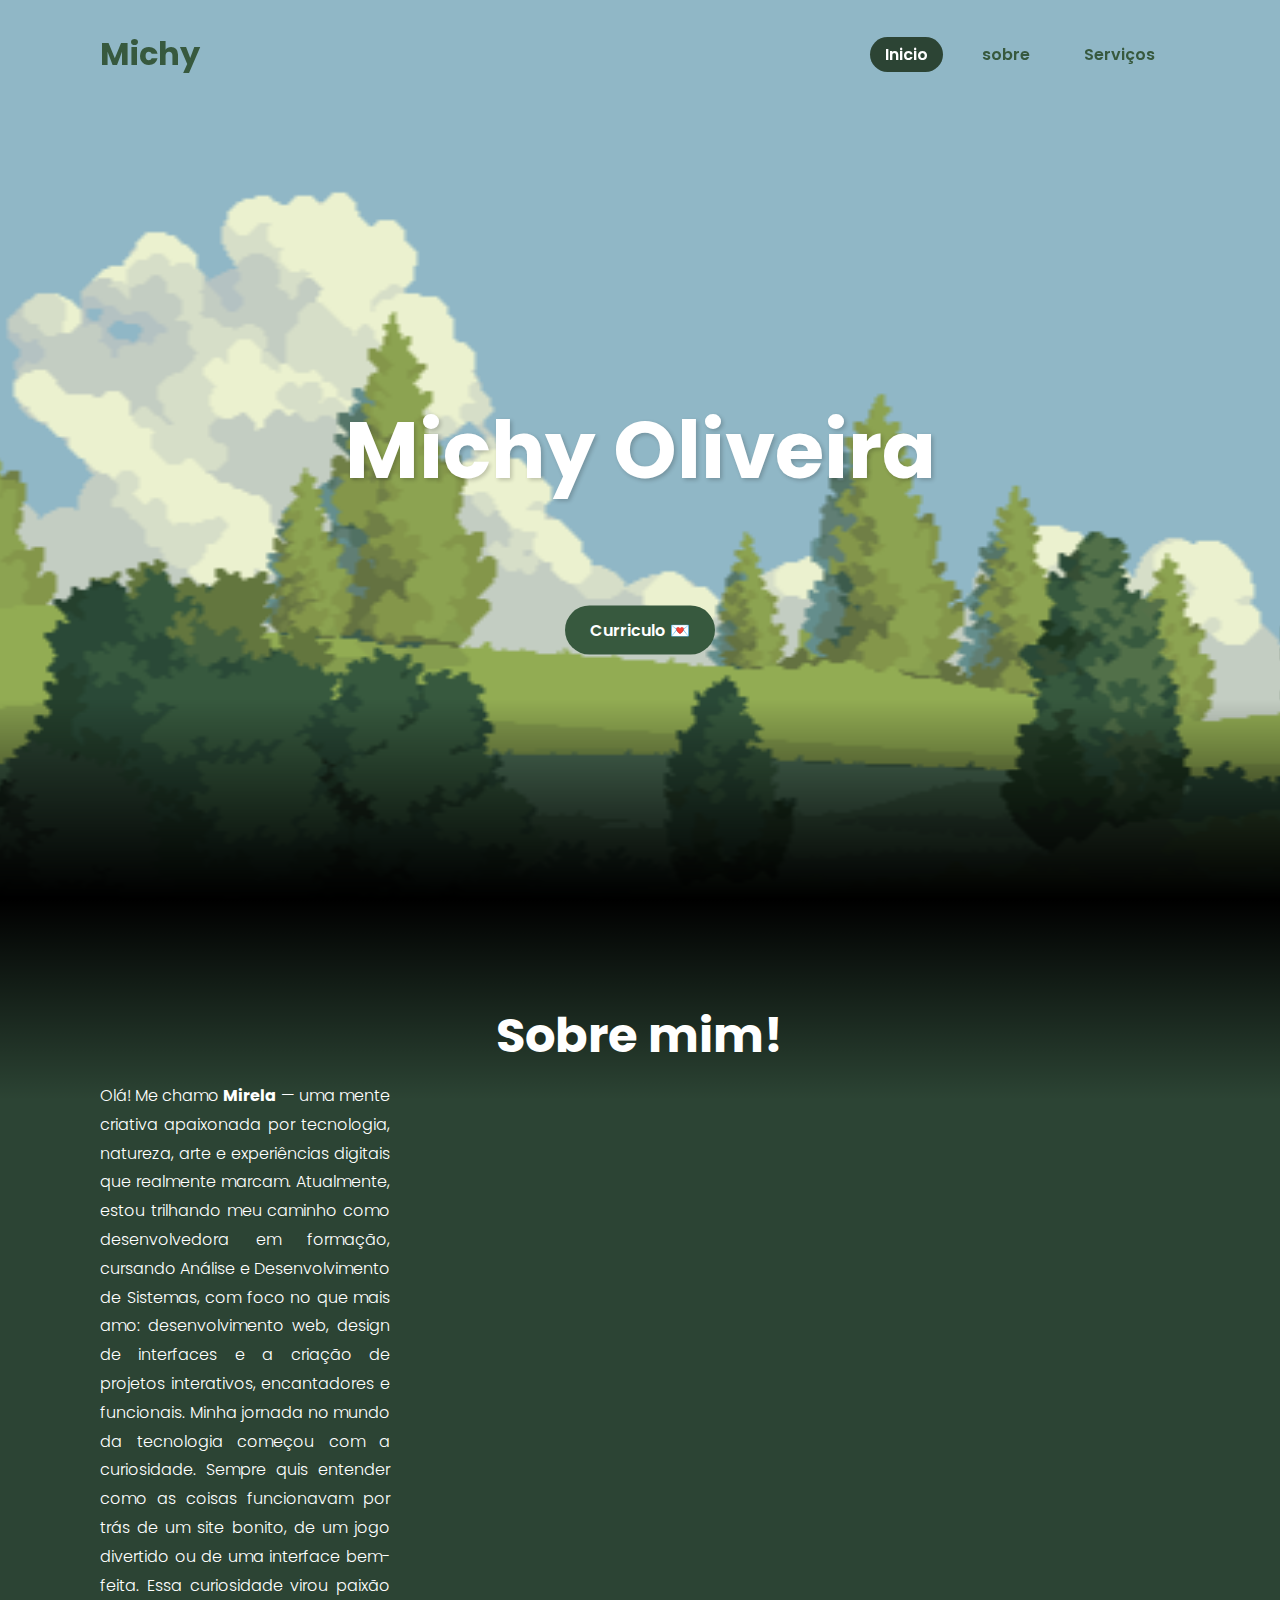
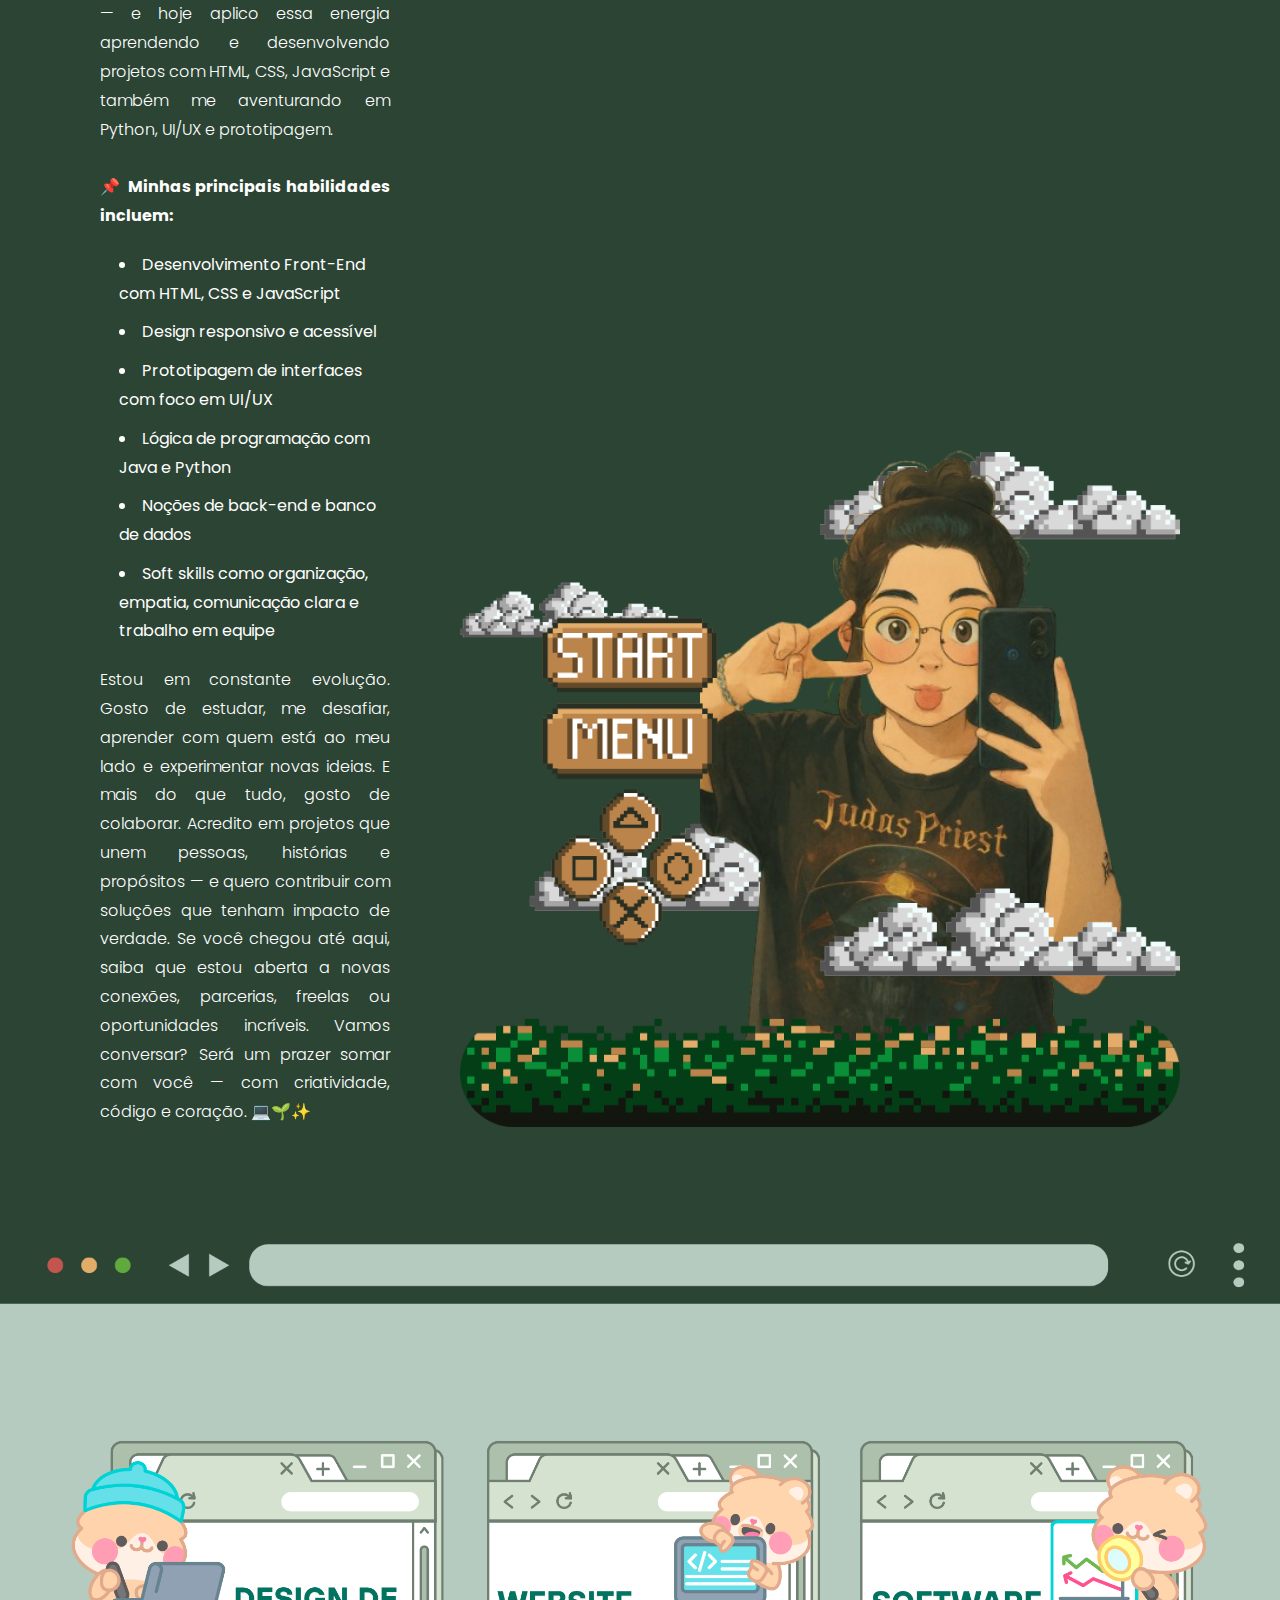
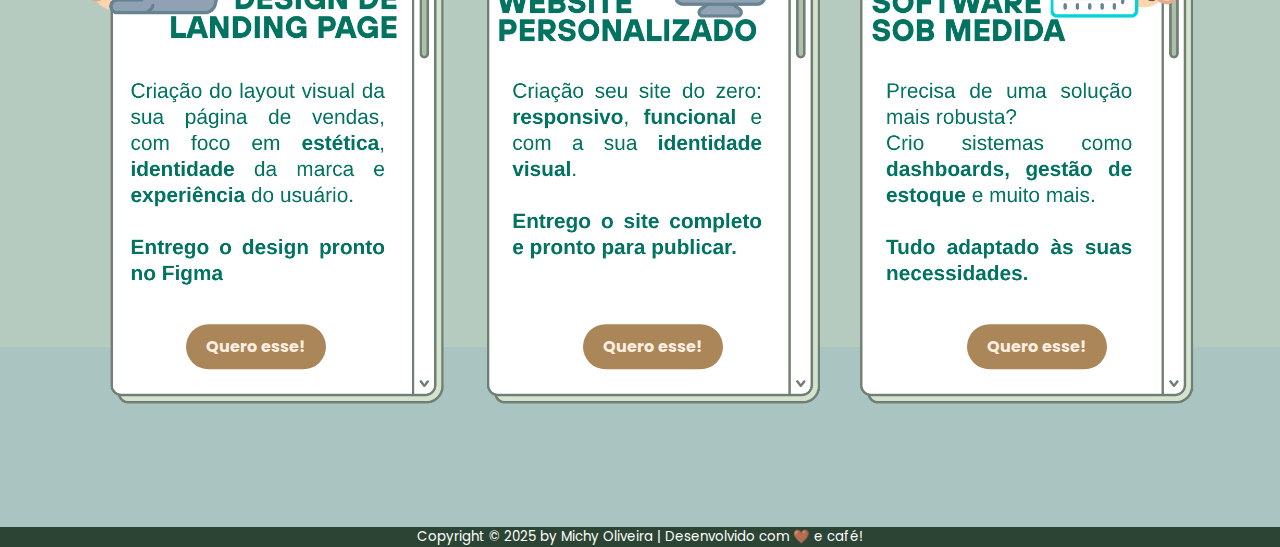
<file: Michy - Portfólio/index.html>
<!DOCTYPE html>
<html lang="pt-BR">
<head>
    <meta charset="UTF-8">
    <meta http-equiv="X-UA-Compatible" content="IE-edge">
    <meta name="viewport" content="width=device-width, initial-scale=1.0">
    <title>Michy - Portfólio</title>
    <link rel="stylesheet" href="style.css">
</head>

<body>
    <header>
        <h2 class="logo">Michy</h2>
        <nav class="navigation">
            <a href="#" class="active">Inicio</a>
            <a href="#section1">sobre</a>
            <a href="#serviços">Serviços</a>
        </nav>
    </header>

    <section class="parallax">
        <img src="./assets/img/img-1.png" id="plan1">
        <img src="./assets/img/img-2.png" id="plan2">
        <h2 id="text">Michy Oliveira</h2>
        <a href="Michy - Portfólio/assets/img/doc/Curriculo - mirela.pdf" download="Curriculo" class="btn-download">Curriculo 💌</a>
        <img src="./assets/img/img-3.png" id="plan3">
    </section>

    <section id="section1" class="sec">
        <h2>Sobre mim!</h2>
        <div class="conteudo">
            <div class="sobre-mim">
            <p>
                Olá! Me chamo <b><strong>Mirela</strong></b> — uma mente criativa apaixonada por tecnologia, natureza, arte e experiências digitais que realmente marcam. Atualmente, estou trilhando meu caminho como desenvolvedora em formação, cursando Análise e Desenvolvimento de Sistemas, com foco no que mais amo: desenvolvimento web, design de interfaces e a criação de projetos interativos, encantadores e funcionais.
                Minha jornada no mundo da tecnologia começou com a curiosidade. Sempre quis entender como as coisas funcionavam por trás de um site bonito, de um jogo divertido ou de uma interface bem-feita. Essa curiosidade virou paixão — e hoje aplico essa energia aprendendo e desenvolvendo projetos com HTML, CSS, JavaScript e também me aventurando em Python, UI/UX e prototipagem.<br><br>

                📌 <b><strong>Minhas principais habilidades incluem:<br></strong></b>
            </p>
    
                
            <ul>
                <li>Desenvolvimento Front-End com HTML, CSS e JavaScript</li>
                <li>Design responsivo e acessível</li>
                <li>Prototipagem de interfaces com foco em UI/UX</li>
                <li>Lógica de programação com Java e Python</li>
                <li>Noções de back-end e banco de dados</li>
                <li>Soft skills como organização, empatia, comunicação clara e trabalho em equipe</li>
              </ul>
            <p>
                Estou em constante evolução. Gosto de estudar, me desafiar, aprender com quem está ao meu lado e experimentar novas ideias. E mais do que tudo, gosto de colaborar. Acredito em projetos que unem pessoas, histórias e propósitos — e quero contribuir com soluções que tenham impacto de verdade.
    
                Se você chegou até aqui, saiba que estou aberta a novas conexões, parcerias, freelas ou oportunidades incríveis. Vamos conversar? Será um prazer somar com você — com criatividade, código e coração. 💻🌱✨
            </p>
            </div>
            <div class="parallax2">
                <img src="./assets/img/Sobre/1.png" id="plano1">
                <img src="./assets/img/Sobre/2.png" id="plano2">
                <img src="./assets/img/Sobre/3.png" id="plano3">
                <img src="./assets/img/Sobre/4.png" id="plano4">
                <img src="./assets/img/Sobre/5.png" id="plano5">
                <img src="./assets/img/Sobre/6.png" id="plano6">
            </div>
        </div>
    </section>

    <section id="serviços" class="serv">
        <img src="./assets/img/Serviços/background.png" id="fundo">
        
        <div class="card-container" id="card1">
            <img src="./assets/img/Serviços/1.png" class="card">
            <a href="https://wa.me/5511960537400" target="_blank" class="card-btn">Quero esse!</a>
        </div>

        <div class="card-container" id="card2">
            <img src="./assets/img/Serviços/2.png" class="card">
            <a href="https://wa.me/5511960537400" target="_blank" class="card-btn">Quero esse!</a>
        </div>

        <div class="card-container" id="card3">
            <img src="./assets/img/Serviços/3.png" class="card">
            <a href="https://wa.me/5511960537400" target="_blank" class="card-btn">Quero esse!</a>
        </div>
    </section>
    
    <section class="contato">

    </section>
    <footer class="footer">
        <p>Copyright © 2025 by Michy Oliveira | Desenvolvido com 🤎 e café!</p>
    </footer>
    <script src="script.js"></script>
</body>
</html>
</file>
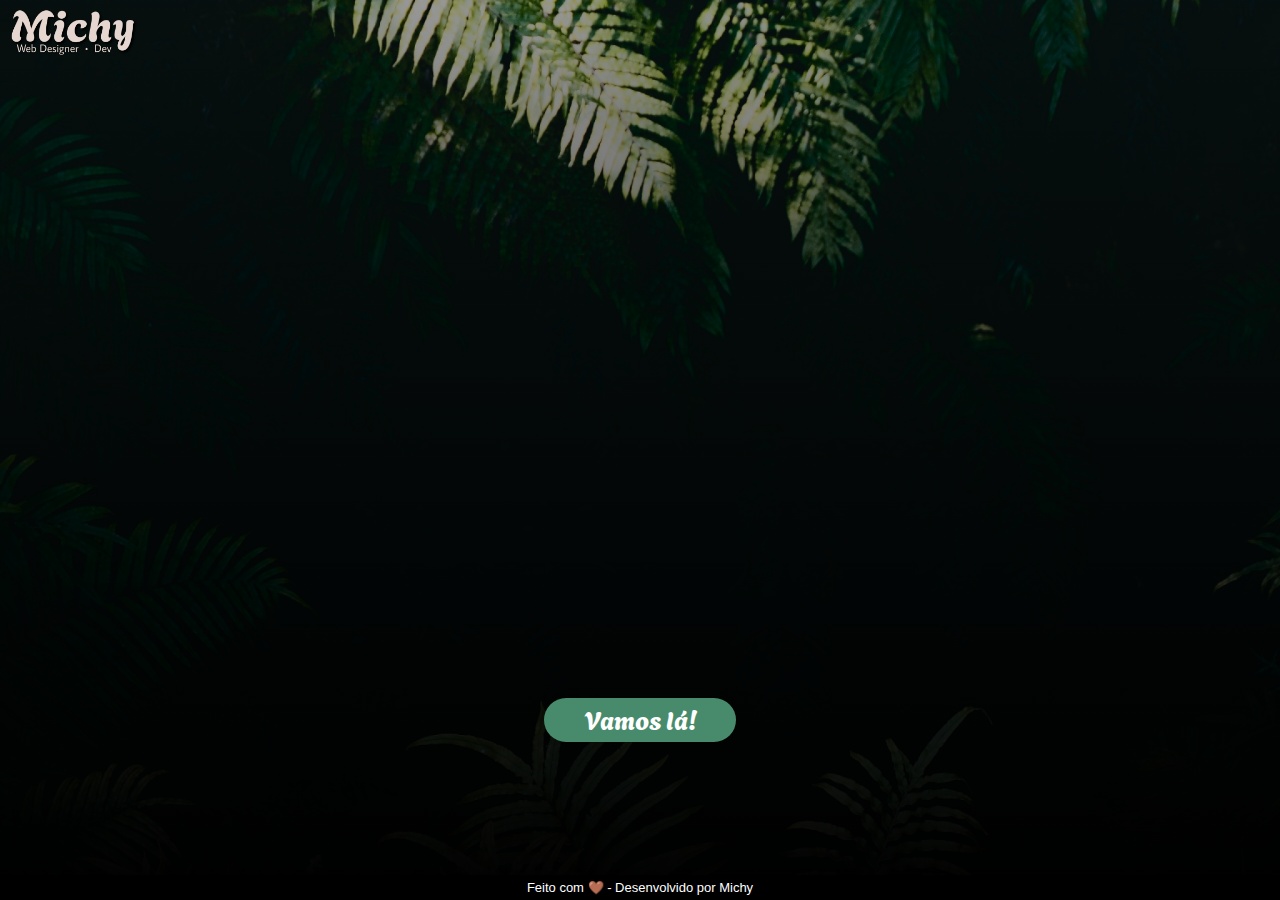
<file: Michy Portfolio/Michy Portfolio/index.html>
<!DOCTYPE html>
<html lang="pt-BR">

<head>
    <meta charset="UTF-8">
    <meta name="viewport" content="width=device-width, initial-scale=1.0">
    <title>Michy - Portfólio</title>
    <link rel="icon" type="image/png" sizes="32x32" href="./assets/img/4-foto.png">
    <link href="./assets/css/style.css" rel="stylesheet">

    <link rel="preconnect" href="https://fonts.googleapis.com">
    <link rel="preconnect" href="https://fonts.gstatic.com" crossorigin>
    <link
        href="https://fonts.googleapis.com/css2?family=Agbalumo&family=Figtree:ital,wght@0,300..900;1,300..900&display=swap"
        rel="stylesheet">
    <link>

    <link href="https://cdn.jsdelivr.net/npm/bootstrap@5.1.3/dist/css/bootstrap.min.css" rel="stylesheet" integrity="sha384-1BmE4kWBq78iYhFldvKuhfTAU6auU8tT94WrHftjDbrCEXSU1oBoqyl2QvZ6jIW3" crossorigin="anonymous">
</head>

<body>
    <main class="principal">

        <img class="fundo" src="./assets/img/1-fundo.png">
        <img class="logo-nome" src="./assets/img/3-logo-nome.png">
        <img class="logo fade-in" src="./assets/img/2-logo.png">

        <a href="./main.html" class="btn-main">Vamos lá!</a>
    </main>

    <footer>Feito com 🤎 - Desenvolvido por Michy</footer>
    <script src="https://cdn.jsdelivr.net/npm/bootstrap@5.1.3/dist/js/bootstrap.bundle.min.js" integrity="sha384-ka7Sk0Gln4gmtz2MlQnikT1wXgYsOg+OMhuP+IlRH9sENBO0LRn5q+8nbTov4+1p" crossorigin="anonymous"></script> 
    <script src="./assets/js/script.js"></script>
</body>

</html>
</file>
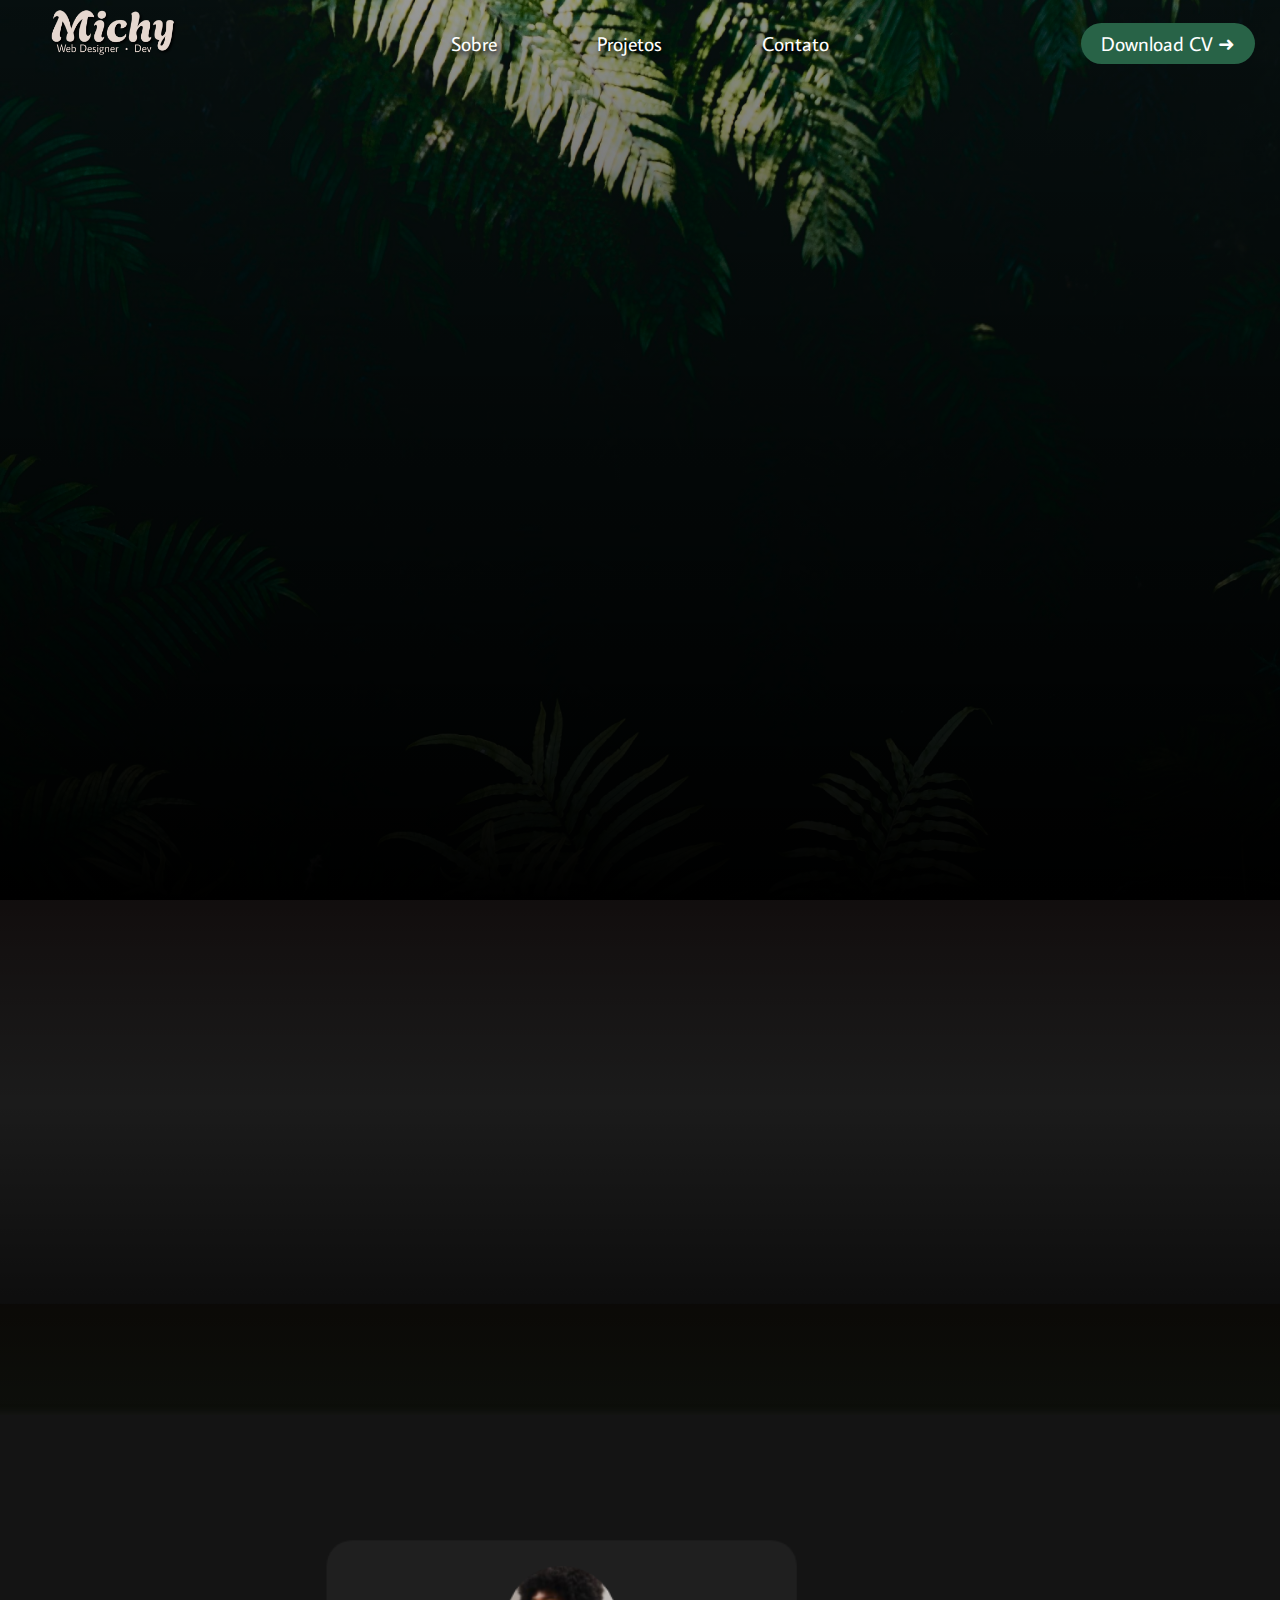
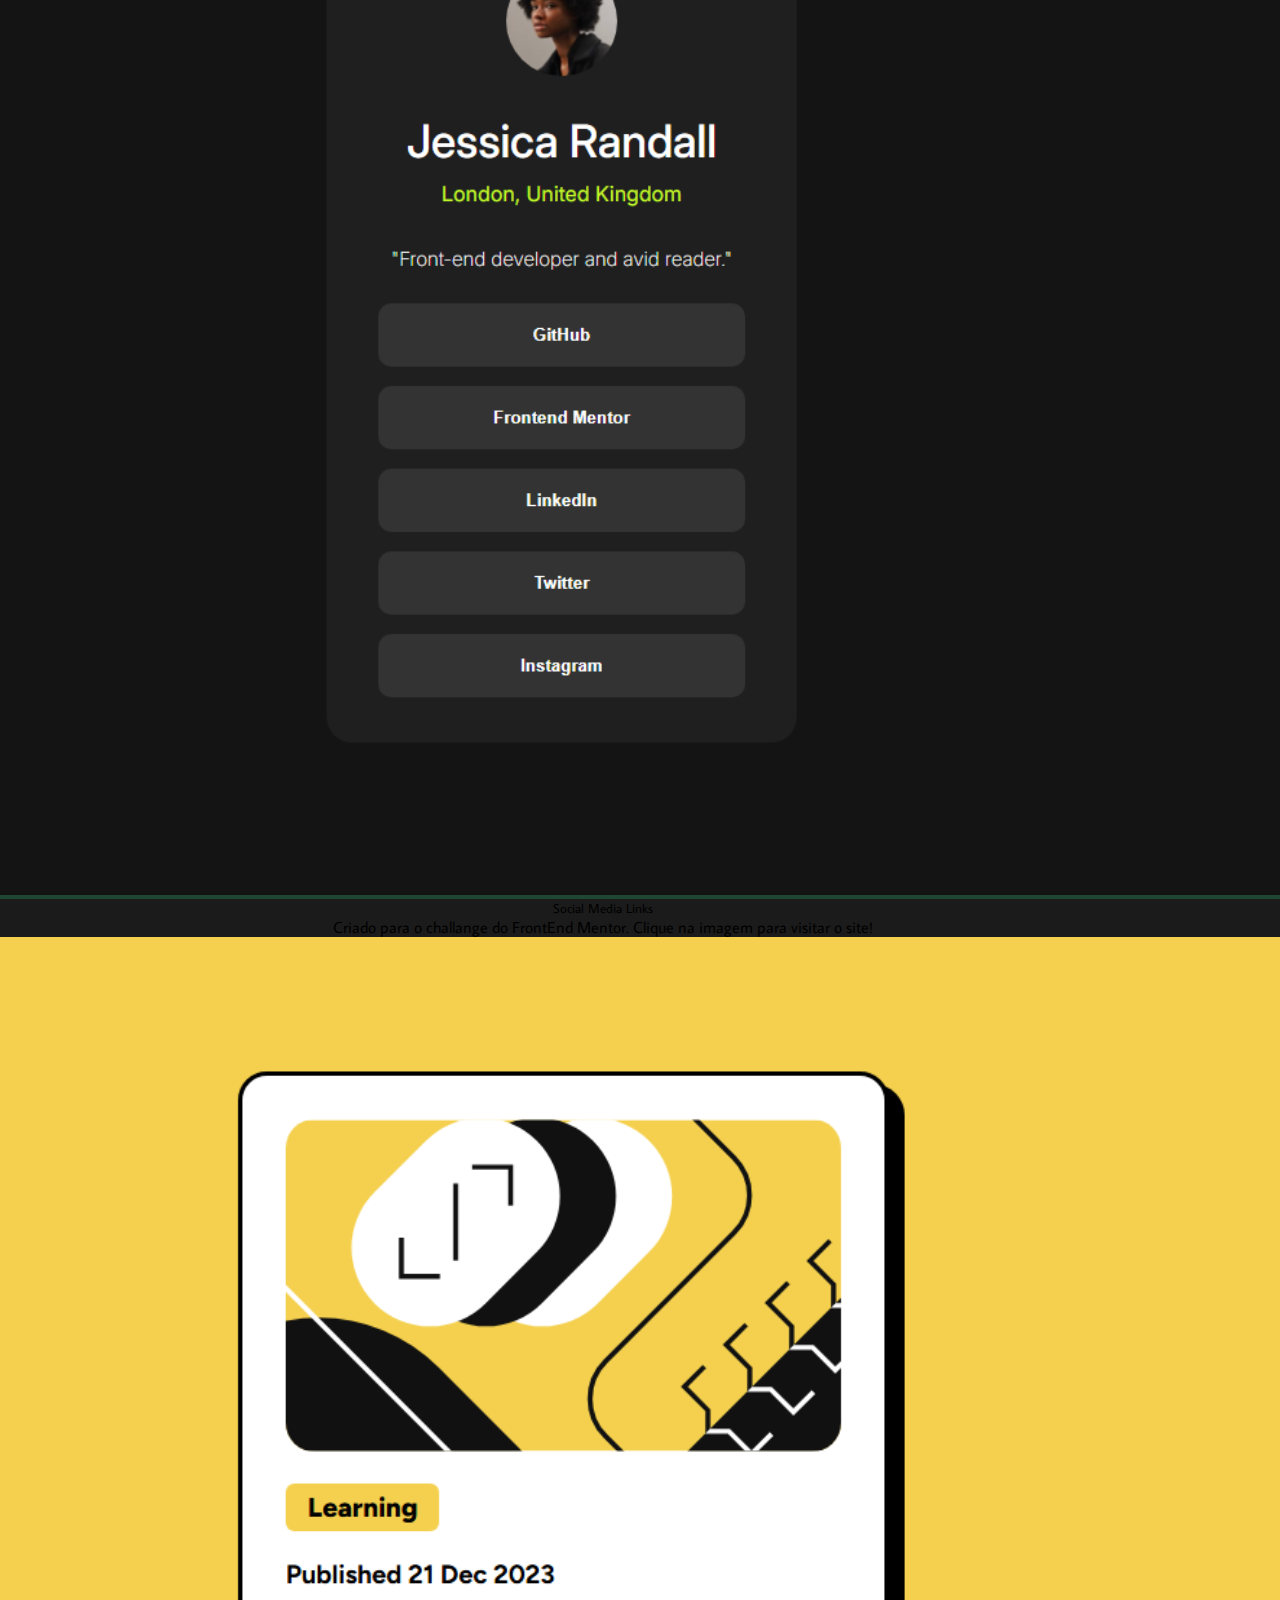
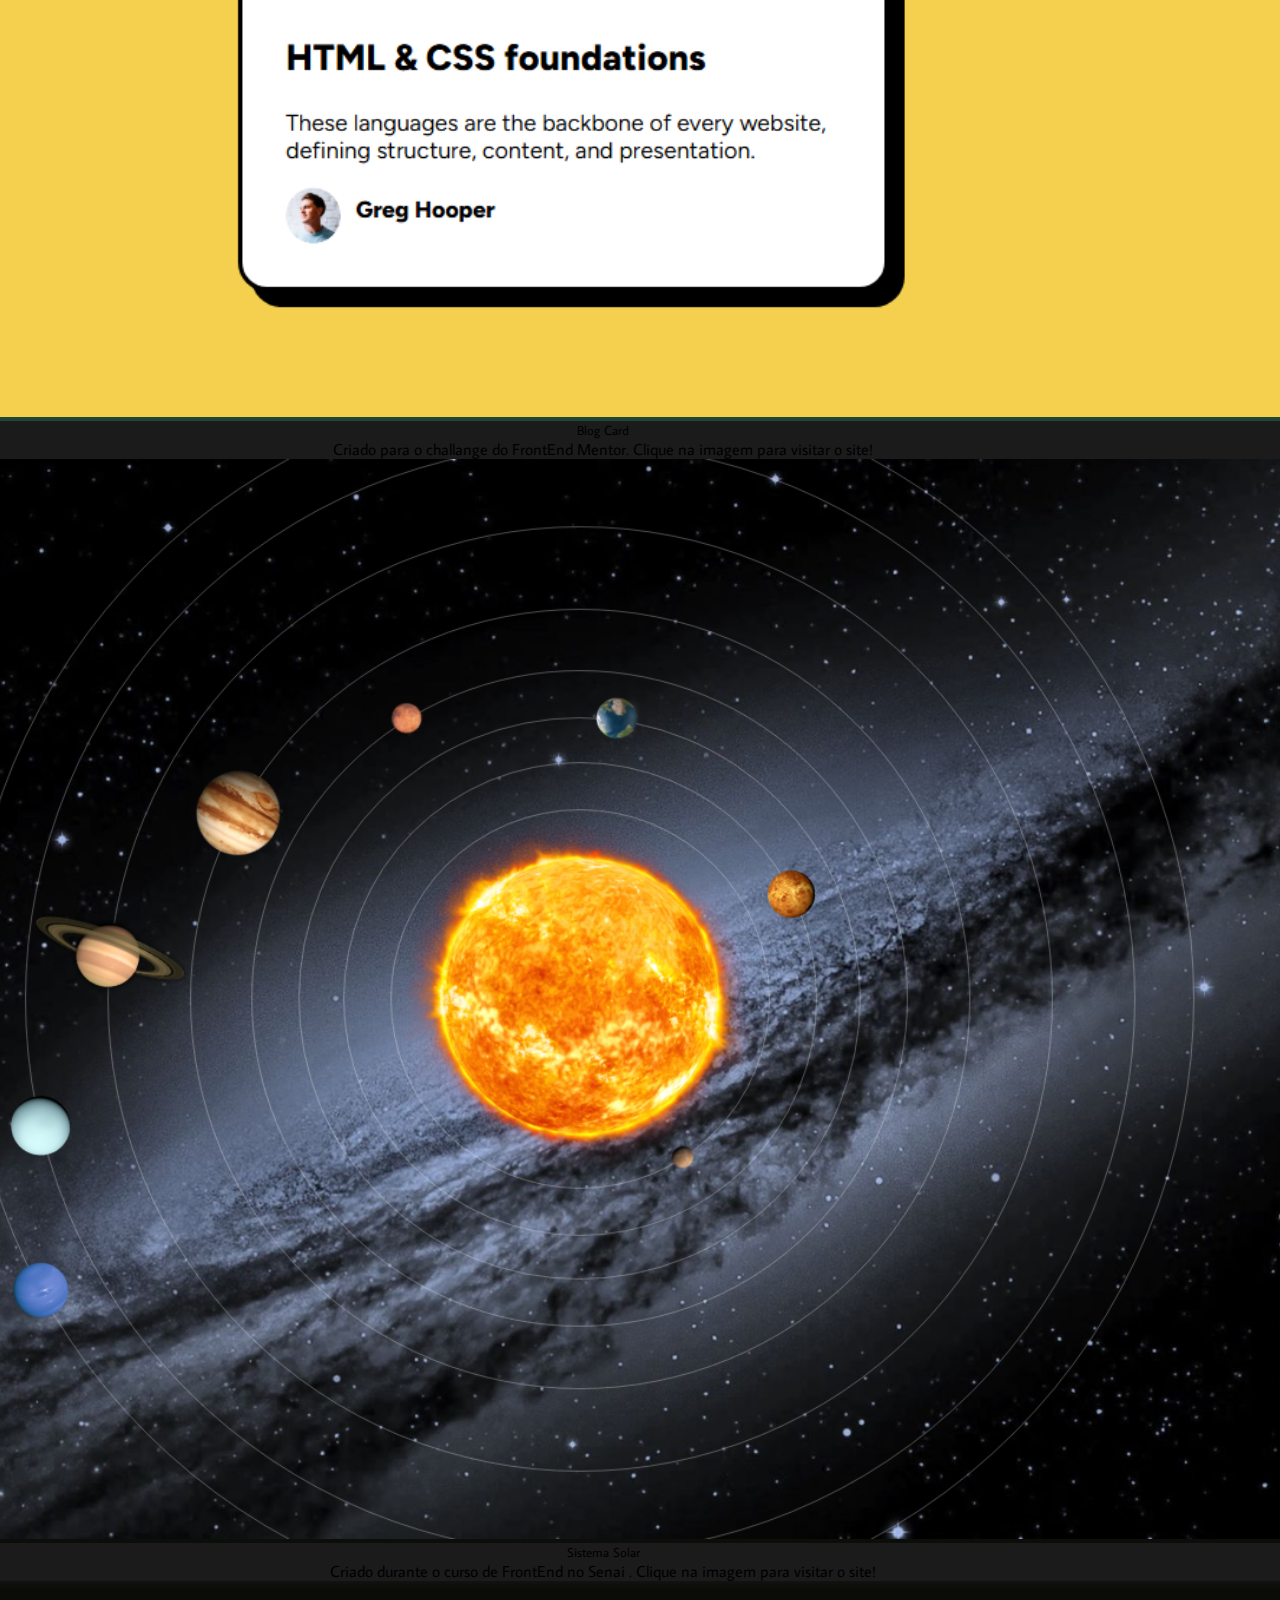
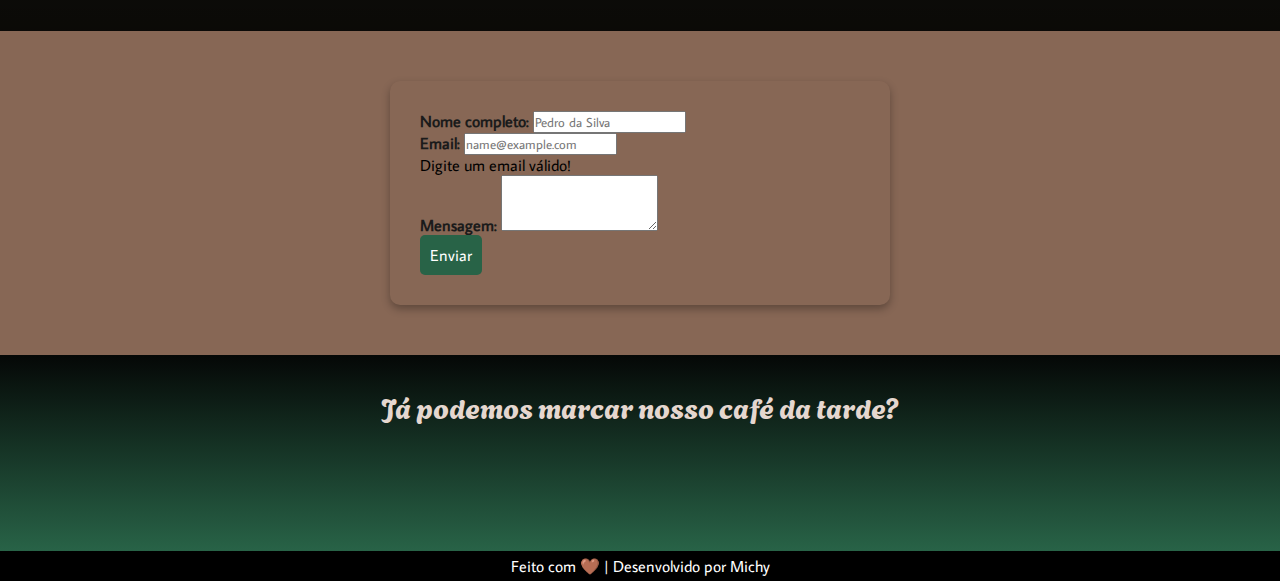
<file: Michy Portfolio/Michy Portfolio/main.html>
<!DOCTYPE html>
<html lang="en">

<head>
    <meta charset="UTF-8">
    <meta name="viewport" content="width=device-width, initial-scale=1.0">
    <title>Michy - Portfólio</title>
    <link rel="icon" type="image/png" sizes="32x32" href="./assets/img/4-foto.png">
    <link href="./assets/css/style2.css" rel="stylesheet">

    <link rel="preconnect" href="https://fonts.googleapis.com">
    <link rel="preconnect" href="https://fonts.gstatic.com" crossorigin>
    <link
        href="https://fonts.googleapis.com/css2?family=Agbalumo&family=Figtree:ital,wght@0,300..900;1,300..900&display=swap"
        rel="stylesheet">
    <link rel="preconnect" href="https://fonts.googleapis.com">
    <link rel="preconnect" href="https://fonts.gstatic.com" crossorigin>
    <link
        href="https://fonts.googleapis.com/css2?family=Agbalumo&family=Average+Sans&family=Figtree:ital,wght@0,300..900;1,300..900&display=swap"
        rel="stylesheet">

    <link href="https://cdn.jsdelivr.net/npm/bootstrap@5.1.3/dist/css/bootstrap.min.css" rel="stylesheet"
        integrity="sha384-1BmE4kWBq78iYhFldvKuhfTAU6auU8tT94WrHftjDbrCEXSU1oBoqyl2QvZ6jIW3" crossorigin="anonymous">
</head>

<body>
    <main>
       
        <section class="principal">
            <img class="fundo" src="./assets/img/1-fundo.png">
            <nav class="navbar">
                <a href="./index.html">
                    <img class="logo-nome" src="./assets/img/3-logo-nome.png" alt="Logo Nome">
                </a>
                <ul class="nav-links">
                    <li><a href="#section1">Sobre</a></li>
                    <li><a href="#projetos">Projetos</a></li>
                    <li><a href="#formulario">Contato</a></li>
                </ul>
                <a href="./assets/doc/Curriculo - mirela.pdf" download="Curriculo" class="btn-download">Download CV
                    ➜</a>
            </nav>

            <div class="conteudo">
                <h1 class="fade-in">Bem Vindo(a)</h1>
                <img class="foto fade-in" src="./assets/img/4-foto.png">
                <p class="fade-in">Puxe uma cadeira e sinta-se em casa!</p>
            </div>
        </section>

        <section id="section1" class="sobre">
            <div class="sombra">
                <h2 class="fade-in">Quem é Michy?</h2>
                <p class="fade-in">Prazer, meu nome é Mirela! Tenho 24 anos e sou de São Paulo.<br>
                    Desde pequena sou apaixonada por Games, mas só tive a oportunidade de entrar nesse mundo aos 17
                    anos.<br>
                    Sempre fui muito criativa e SIM eu escutava muito a frase: “Faz um desenho meu?”.<br>
                    Por ser dessa área a gente sempre fica confuso com o que fazer no futuro (são tantas opções), mas
                    finalmente aos 24<br>anos descobri o que eu quero estudar e seguir estudando.
                    <br>Atualmente me encontro na Programação e faço Desenvolvimento de Paginas web!
                </p>
            </div>
        </section>

        <section id="projetos" class="projetos">
            <div class="sombra2">
                <h1 class="fade-in">Projetos</h1>

                <div id="carouselExampleCaptions" class="carousel slide" data-bs-ride="carousel">
                    <div class="carousel-indicators">
                        <button type="button" data-bs-target="#carouselExampleCaptions" data-bs-slide-to="0"
                            class="active" aria-current="true" aria-label="Slide 1"></button>
                        <button type="button" data-bs-target="#carouselExampleCaptions" data-bs-slide-to="1"
                            aria-label="Slide 2"></button>
                        <button type="button" data-bs-target="#carouselExampleCaptions" data-bs-slide-to="2"
                            aria-label="Slide 3"></button>
                    </div>
                    <div class="carousel-inner">
                        <div class="carousel-item active">
                            <a href="https://sociallinksmichy.netlify.app/" target="_blank"><img src="./assets/img/captura 1.png" class="d-block w-100" alt="..."></a>
                            <div class="carousel-caption d-none d-md-block" style="background-color: #1B1B1B; border-radius: 20px;">
                                <h5 >Social Media Links</h5>
                                <p>Criado para o challange do FrontEnd Mentor. Clique na imagem para visitar o site!</p>
                            </div>
                        </div>
                        <div class="carousel-item">
                            <a href="https://blogcardmichy.netlify.app/" target="_blank"><img src="./assets/img/captura 2.png" class="d-block w-100" alt="..."></a>
                            <div class="carousel-caption d-none d-md-block" style="background-color: #1B1B1B; border-radius: 20px;">
                                <h5>Blog Card</h5>
                                <p>Criado para o challange do FrontEnd Mentor. Clique na imagem para visitar o site!</p>
                            </div>
                        </div>
                        <div class="carousel-item">
                            <a href="https://sistemasolarmichy.netlify.app/" target="_blank"><img src="./assets/img/captura 3.png" class="d-block w-100" alt="..."></a>
                            <div class="carousel-caption d-none d-md-block" style="background-color: #1B1B1B; border-radius: 20px;">
                                <h5>Sistema Solar</h5>
                                <p>Criado durante o curso de FrontEnd no Senai    . Clique na imagem para visitar o site!</p>
                            </div>
                        </div>
                    </div>
                    <button class="carousel-control-prev" type="button" data-bs-target="#carouselExampleCaptions"
                        data-bs-slide="prev">
                        <span class="carousel-control-prev-icon" aria-hidden="true"></span>
                        <span class="visually-hidden">Previous</span>
                    </button>
                    <button class="carousel-control-next" type="button" data-bs-target="#carouselExampleCaptions"
                        data-bs-slide="next">
                        <span class="carousel-control-next-icon" aria-hidden="true"></span>
                        <span class="visually-hidden">Next</span>
                    </button>
                </div>
            </div>
        </section>

        <section id="formulario" class="formulario d-flex justify-content-center align-items-center">
            <div class="row">
              <div class="col-md-6">
                <form action="https://formspree.io/f/xrbgkvyl" method="POST" class="p-4 bg-light shadow rounded">
                  <!-- Campo Nome -->
                  <div class="mb-3">
                    <label for="validationCustom01" class="form-label">Nome completo:</label>
                    <input type="text" name="nome" class="form-control" id="validationCustom01" placeholder="Pedro da Silva" required>
                  </div>
          
                  <!-- Campo E-mail -->
                  <div class="mb-3">
                    <label for="exampleFormControlInput1" class="form-label">Email:</label>
                    <input type="email" name="email" class="form-control" id="exampleFormControlInput1" placeholder="name@example.com" required>
                    <div class="invalid-feedback">
                      Digite um email válido!
                    </div>
                  </div>
          
                  <!-- Campo Mensagem -->
                  <div class="mb-3">
                    <label for="exampleFormControlTextarea1" class="form-label">Mensagem:</label>
                    <textarea class="form-control" name="mensagem" id="exampleFormControlTextarea1" rows="3" required></textarea>
                  </div>
          
                  <button class="btn btn-primary w-100" type="submit">Enviar</button>
                </form>
              </div>
            </div>
          </section>
          
    </main>

    <div class="final">
        <h2>Já podemos marcar nosso café da tarde?</h2>
        <div class="social-links">
            <a href="https://www.instagram.com/miih_oliveira37/" target="_blank">
                <img class="logo-nome fade-in" src="./assets/img/6-instagram.png" alt="Instagram">
            </a>
            <a href="https://www.linkedin.com/in/mirela-oliveira-4062681a0/" target="_blank">
                <img class="logo-nome fade-in" src="./assets/img/7-linkedin.png" alt="LinkedIn">
            </a>
            <a href="https://github.com/MichyOliveira" target="_blank">
                <img class="logo-nome fade-in" src="./assets/img/5-github.png" alt="GitHub">
            </a>
        </div>
    </div>

    <footer>Feito com 🤎 | Desenvolvido por Michy</footer>

    <button id="btnTop" title="Voltar ao topo">↑</button>
    <script src="https://cdn.jsdelivr.net/npm/bootstrap@5.1.3/dist/js/bootstrap.bundle.min.js"
        integrity="sha384-ka7Sk0Gln4gmtz2MlQnikT1wXgYsOg+OMhuP+IlRH9sENBO0LRn5q+8nbTov4+1p"
        crossorigin="anonymous"></script>
        <script src="./assets/js/script.js"></script>

</body>

</html>
</file>
<file: Michy - Portfólio/style.css>
@import url('https://fonts.googleapis.com/css2?family=Poppins:wght@300;400;500;600;700;800;900&display=swap');

*{
    margin: 0;
    padding: 0;
    box-sizing: border-box;
    font-family: 'Poppins', sans-serif;
}

body{
    background-image: url(./assets/img/img-5.png);
    background-size: cover;
    min-height: 100vh;
    overflow-x: hidden;
}

/*Header*/
header{
    position: absolute;
    top: 0;
    left: 0;
    width: 100%;
    padding: 30px 100px;
    display: flex;
    justify-content: space-between;
    align-items: center;
    z-index: 100;
}
.logo {
    font-size: 2em;
    color: #37593e;
    pointer-events: none;
}
.navigation a{
    text-decoration: none;
    color: #37593e;
    padding: 6px 15px;
    border-radius: 20px;
    margin: 0 10px;
    font-weight: 600;
}
.navigation a:hover, 
.navigation a.active{
    background: #2c4434;
    color: #fff;
}

/*Primeira section - Primeiro parallax*/
.parallax{
    position: relative;
    display: flex;
    justify-content: center;
    align-items: center;
    height: 100vh;
}
.parallax h2{
    pointer-events: none;
}
#text{
    position: absolute;
    font-size: 5em;
    color: #fff;
    text-shadow: 2px 2px 4px rgba(0, 0, 0, 0.2);
}
.parallax img {
    position: absolute;
    top: 0;
    height: 110vh;
    width: 110%;
    pointer-events: none;
    object-fit: cover;
}
/* Efeito suave no parallax com movimento do mouse */
.parallax img,
#text {
    transition: transform 0.1s ease-out;
    will-change: transform;
}
.parallax::after {
    content: "";
    position: absolute;
    bottom: 0;
    left: 0;
    width: 100%;
    height: 200px;
    background: linear-gradient(to top, rgba(0, 0, 0, 1), transparent);
    pointer-events: none;
    z-index: 10;
}
.btn-download {
    position: absolute;
    top: 70%;
    left: 50%;
    transform: translate(-50%, -50%);
    background-color: #37593e;
    color: #fff;
    padding: 12px 25px;
    border-radius: 30px;
    font-weight: 600;
    text-decoration: none;
    transition: 0.3s ease;
    z-index: 20;
}
.btn-download:hover {
    background-color: #2c4434;
    transform: translate(-50%, -50%) scale(1.05);
}


/*Segunda section - Sobre e Segundo parallax*/
.sec {
    position: relative;
    background: #2c4434;
    padding: 100px;
    pointer-events: none;
}
.sec h2 {
    font-size: 3em;
    color: #fff;
    margin-bottom: 10px;
    text-align: center;
}
.sec p {
    font-size: 1em;
    color: #fff;
    font-weight: 300;
}
.sobre-mim {
    margin: 0px 790px 0px 0px;
    text-align: justify;
    color: #fff;
    font-size: 1em;
    line-height: 1.8;
}
.sobre-mim ul {
    margin: 20px 0;
    padding-left: 1.2em;
    text-align: left;
    list-style-position: inside;
}
.sobre-mim ul li {
    margin-bottom: 10px;
}

.parallax2 {
    position: relative;
    display: flex;
    justify-content: end;
    align-items: end;
}
.parallax2 img{
    position: absolute;
    height: 80vh;
}
.sec::before {
    content: "";
    position: absolute;
    top: 0;
    left: 0;
    width: 100%;
    height: 200px;
    background: linear-gradient(to bottom, rgba(0, 0, 0, 1), transparent);
    pointer-events: none;
    z-index: 1;
}
.sec * {
    position: relative;
    z-index: 2;
}

/* Terceira Section - Serviços*/
.serv {
  position: relative;
  width: 100%;
  height: 100vh;
  overflow: hidden;
}

/* Fundo fixo e ao fundo */
#fundo {
  position: absolute;
  width: 100%;
  object-fit: cover;
  z-index: 0;
}

.card-container {
  position: absolute;
  width: 1000px; /* ou ajuste conforme o tamanho da sua imagem */
  height: auto;
  z-index: 1;
}

.card {
  width: 1000px;
  display: block;
  border-radius: 8px;
}

/* Botão por cima da imagem */
.card-btn {
  position: absolute;
  top: 90%;
  left: 50%;
  transform: translate(-50%, -50%);
  
  padding: 10px 20px;
  background-color: #aa8659; /* cor com transparência */
  color: #ffefe1;
  border: none;
  border-radius: 100px;
  font-weight: bold;
  cursor: pointer;
  text-decoration: none;
  transition: background-color 0.3s ease, transform 0.2s ease;
}

.card-btn:hover {
  background-color: #dab280;
  color: #2c4434;
  border: 2px;
  border-color: black;
  transform: translate(-50%, -50%) scale(1.05);
}

/* Posições dos cards (ajuste conforme o layout do background) */
#card1 {
  top: 55%;
  left: 20%;
  transform: translate(-50%, -50%);
}

#card2 {
  top: 55%;
  left: 51%;
  transform: translate(-50%, -50%);
}

#card3 {
  top: 55%;
  left: 81%;
  transform: translate(-50%, -50%);
}



.footer{
    background-color: #2c4434;
    color: white;
    font-size: smaller;
    text-align: center;
}
</file>
<file: Michy Portfolio/Michy Portfolio/assets/css/style.css>
/*CORES*/
:root {
    --color-black-dark: #1B1B1B;
    --color-black-medio: #434343;
    --color-black-claro: #989898;

    --color-green-dark: #286347;
    --color-green-medio: #488B6C;
    --color-green-claro: #7CBF9F;

    --color-brown-dark: #876755;
    --color-brown-medio: #BA937D;
    --color-brown-claro: #E5D7CF;
}

  /* Fade-in ao carregar a página */
.fade-in {
    opacity: 0;
    animation: fadeIn 2s forwards;
  }
  
  @keyframes fadeIn {
    to {
      opacity: 1;
    }
  }

* {
    margin: 0;
    padding: 0;
    font-family: "Average Sans", sans-serif;
    font-weight: 500;
    font-style: normal;
    box-sizing: border-box;
}

body {
    background-color: var(--color-black-dark);
}

/*SEÇÃO PRINCIPAL*/
.principal {
    background: linear-gradient(rgba(0, 0, 0, 0.363), black);
    position: relative;
    min-height: 100vh;
}

.fundo {
    position: absolute;
    object-fit: cover;
    width: 100%;
    height: 100vh;
    z-index: -1;
    top: 0px;
}

.logo-nome {
    position: absolute;
    top: 5px;
    left: 10px;
    width: 10%;
}

.logo {
    position: absolute;
    top: 50%;
    left: 50%;
    transform: translate(-50%, -50%);
    width: 15%;
}

.btn-main {
    position: absolute;
    text-align: center;
    text-decoration: none;
    top: 80%;
    left:50%;
    transform: translate(-50%, -50%);
    width: 15%;
    padding: 2px 0px 5px 0px;
    border-radius: 25px;
    background-color: var(--color-green-medio);
    color: white;
    font-family: "Agbalumo", system-ui;
    font-weight: 400;
    font-style: normal;
    font-size: 25px;
    transition: background-color 0.3s ease;
}

.btn-main:hover {
    background-color: var(--color-brown-dark);
    transform: scale(1.05);
    /* Ligeiro aumento no tamanho */
    box-shadow: 0 4px 8px rgba(0, 0, 0, 0.2);
    transform: translate(-50%, -50%);
    color: white;
}

footer {
    position: absolute;
    text-align: center;
    width: 100%;
    bottom: 0;
    padding: 5px 0px;
    background-color: black;
    color: white;
    font-family: "Average Sans", sans-serif;
    font-weight: 400;
    font-style: normal;
    font-size: small;
}

/* Media Query para largura de 834px */
@media screen and (max-width: 834px) {
    .logo-nome {
        width: 20%;
    }

    .logo {
        width: 25%;
    }

    .btn-main {
        width: 30%;
        font-size: 20px;
    }

    footer {
        font-size: 14px;
    }

}

/* Media Query para largura de 620px */
@media screen and (max-width: 620px) {
    .logo-nome {
        width: 25%;  /* Aumenta um pouco o tamanho em relação à largura de 834px */
    }

    .logo {
        width: 35%;  /* Aumenta o tamanho da logo */
    }

    .btn-main {
        width: 50%;  /* Ajusta o tamanho do botão */
        font-size: 18px;  /* Reduz a fonte do botão */
    }

    footer {
        font-size: 12px;  /* Reduz o tamanho da fonte do rodapé */
    }

    /* Ajusta o posicionamento do botão e outros elementos */
    .logo {
        top: 50%;
    }

    .btn-main {
        top: 75%;  /* Ajusta a posição do botão para dispositivos menores */
    }
}
</file>
<file: Michy Portfolio/Michy Portfolio/assets/css/style2.css>
/*CORES*/
:root {
    --color-black-dark: #1B1B1B;
    --color-black-medio: #434343;
    --color-black-claro: #989898;

    --color-green-dark: #286347;
    --color-green-medio: #488B6C;
    --color-green-claro: #7CBF9F;

    --color-brown-dark: #876755;
    --color-brown-medio: #BA937D;
    --color-brown-claro: #E5D7CF;
}

/*PAGINA POR INTEIRO*/
* {
    margin: 0;
    padding: 0;
    font-family: "Average Sans", sans-serif;
    font-weight: 500;
    font-style: normal;
    box-sizing: border-box;
    scroll-behavior: smooth;
}

body {
    background-color: var(--color-green-claro);
}

/*SEÇÃO PRINCIPAL*/
.principal {
    background: linear-gradient(rgba(0, 0, 0, 0.363), black);
    position: relative;
    min-height: 100vh;
}

.principal .fundo {
    position: absolute;
    object-fit: cover;
    width: 100%;
    height: 100vh;
    z-index: -1;
    top: 0px;
}

/*SEÇÃO INDICE*/
.principal .navbar {
    position: absolute;
    display: flex;
    align-items: center;
    justify-content: center;
    text-align: center;
    width: 100%;
}

.principal .logo-nome {
    position: absolute;
    left: 50px;
    top: 5px;
    width: 10%;
    z-index: 10;
}

.principal .nav-links {
    display: flex;
    justify-content: space-between;
    gap: 100px;
    align-items: center;
    list-style: none;
    padding: 30px 60px 30px 60px;
    font-size: 20px;
    color: white;
    text-shadow: 2px 3px 5px #000000;
    transition: background-color 0.3s ease;
    z-index: 10;
}
.nav-links li a {
    text-decoration: none;
    font-size: 20px;
    color: white;
    text-shadow: 2px 3px 5px #000000;
    transition: color 0.3s ease;
}

.nav-links li a:hover {
    color: var(--color-brown-claro);
    cursor: pointer;
}

.principal .btn-download {
    position: absolute;
    right: 25px;
    text-decoration: none;
    color: white;
    background-color: var(--color-green-dark);
    padding: 7px 20px 8px 20px;
    border-radius: 25px;
    font-size: 20px;
    transition: background-color 0.3s ease;
    z-index: 10;
}

.principal .btn-download:hover {
    background-color: var(--color-green-claro);
    color: var(--color-black-dark);
    transform: scale(1.05);
    transition: transform 0.3s ease;
}

/*SEÇÃO CONTEUDO PRINCIPAL*/
.principal .conteudo {
    position: absolute;
    display: flex;
    align-items: center;
    justify-content: center;
    text-align: center;
    width: 100%;
    height: 100vh;
}

.principal .conteudo > h1 {
    position: absolute;
    text-align: center;
    font-family: "Agbalumo", system-ui;
    font-weight: 400;
    font-style: normal;
    font-size: 80px;
    top: 150px;
    color: white;
    text-shadow: 2px 5px 10px #000000;
    z-index: 1;
}

.principal .foto {
    position: absolute;
    align-items: center;
    width: 25%;
}

.principal .conteudo p {
    position: absolute;
    text-align: center;
    font-family: "Agbalumo", system-ui;
    font-weight: 400;
    font-style: normal;
    font-size: 40px;
    padding: 0px 15px 10px 15px;
    bottom: 50px;
    background-color: #876755d3;
    color: white;
    text-shadow: 2px 5px 10px #000000;
    border-radius: 60px;
    z-index: 1;
}

/*SEÇÃO SOBRE MIM*/
.sobre{
    text-align: center;
    color: white;
    background-color: var(--color-black-dark);
}  
.sobre .sombra{
    background: linear-gradient(to bottom, rgba(8, 0, 0, 0.5), transparent 50%, transparent 30%, rgba(0, 0, 0, 0.5));
    padding: 50px 100px 50px 100px;
}

.sobre > .sombra > h2{
    font-family: "Agbalumo", system-ui;
    font-weight: 400;
    font-style: normal;
    font-size: 50px;
    padding-bottom: 20px;
}
.sobre > .sombra > p{
    font-size: 23px;
}

/*SEÇÃO PROJETOS*/
.projetos {
    display: flex;
    flex-direction: column;
    align-items: center;
    justify-content: center;
    text-align: center;
    background-color: var(--color-green-dark);
}
.projetos .sombra2{
    background: linear-gradient(to bottom, rgba(8, 0, 0, 0.904), transparent 50%, transparent 50%, rgba(8, 0, 0, 0.904));
    padding: 10px 0px 50px 0px;
    padding-left: 20%;
    padding-right: 20%;
}

.projetos h1 {
    font-family: "Agbalumo", system-ui;
    font-weight: 400;
    font-style: normal;
    font-size: 3rem;
    color: var(--color-brown-claro);
}

#carouselExampleCaptions {
    display: flex;
    justify-content: center;
    align-items: center;
    width: 100%;
    height: auto;
    max-width: 1200px;
    margin-top: 30px;
    position: relative;
  }
.carousel-inner{
    border-radius: 30px;
    box-shadow: 0px 0px 10px var(--color-black-dark);
}

#formulario {
    display: flex;
    justify-content: center;
    align-items: center;
    padding: 50px 20px; /* Adicione um espaçamento interno para evitar que o formulário fique espremido */
    background-color: var(--color-brown-dark); /* Cor de fundo harmonizada com o restante do site */
    width: 100%;
}

form {
    background-color: var(--color-brown-dark);
    border-radius: 10px;
    padding: 30px;
    box-shadow: 0 4px 8px rgba(0, 0, 0, 0.3); /* Ajuste a sombra para ficar mais visível */
    max-width: 500px; /* Garante que o formulário não seja muito largo */
    min-width: 500px;
    width: 100%; /* Ajuste para telas menores */
}

form .form-label {
    font-weight: bold;
    color: var(--color-black-dark); /* Harmonizado com a paleta de cores */
}

form .btn {
    background-color: var(--color-green-dark);
    color: #fff;
    border: none;
    border-radius: 5px;
    padding: 10px;
    font-size: 16px;
    transition: background-color 0.3s ease;
}

form .btn:hover {
    background-color: var(--color-green-medio);
}

/* Estilo do botão voltar ao topo */
#btnTop {
    position: fixed;
    bottom: 20px;
    right: 20px;
    width: 50px;
    height: 50px;
    background-color: var(--color-black-dark);
    color: white;
    font-size: 24px;
    border: none;
    border-radius: 50%;
    box-shadow: 0px 4px 6px rgba(0, 0, 0, 0.3);
    cursor: pointer;
    display: none; /* Inicialmente oculto */
    justify-content: center;
    align-items: center;
    transition: transform 0.3s ease-in-out;
    z-index: 1000;
}

#btnTop:hover {
    transform: scale(1.2);
    background-color: var(--color-brown-dark);
    box-shadow: 0px 6px 8px rgba(0, 0, 0, 0.5);
    color: black;
    font-size: 24px;
}

.final {
    text-align: center; /* Centraliza o texto e os itens */
    background: linear-gradient(to bottom, #000000f5, var(--color-green-dark));
    padding: 30px 0px 50px 0px;
}

.final h2 {
    font-family: "Agbalumo", system-ui; /* Utilize a mesma fonte para consistência */
    font-size: 28px;
    color: var(--color-brown-claro);
    margin-bottom: 20px; /* Espaço entre o título e os ícones */
}

.final .social-links {
    display: flex;
    justify-content: center; /* Centraliza os links horizontalmente */
    gap: 20px; /* Espaçamento entre os ícones */
}

.final .social-links a img {
    width: 50px; /* Define um tamanho para os ícones */
    height: 50px; /* Garante proporções iguais */
    transition: transform 0.3s ease; /* Animação ao passar o mouse */
}

.final .social-links a img:hover {
    transform: scale(1.2); /* Aumenta o tamanho do ícone ao passar o mouse */
}

footer{
    text-align: center;
    background-color: black;
    color: white;
    margin: 0px;
    padding: 5px 0px 5px 0px;
    font-family: "Average Sans", sans-serif;
    font-weight: 500;
    font-style: normal;
}

/* Fade-in ao carregar a página */
.fade-in {
    opacity: 0;
    animation: fadeIn 2s forwards;
  }
  
  /* Quando o elemento entra na tela, a classe 'visible' é adicionada */
  .fade-in.visible {
    opacity: 1;
    transform: translateY(0);
  }

  @keyframes fadeIn {
    to {
      opacity: 1;
    }
  }


  
@media screen and (max-width: 834px) {
    /* Ajustes na navbar */
    .navbar {
        flex-direction: column;
        align-items: flex-start;
        padding: 15px 20px;
    }

    .nav-links {
        gap: 20px;
        align-items: flex-start;
        font-size: 18px;
    }

    .logo-nome {
        width: 25%;
        top: 10px;
    }

    .btn-download {
        font-size: 18px;
        padding: 7px 15px;
    }

    /* Ajustes na seção principal */
    .principal .conteudo > h1 {
        font-size: 60px;
        top: 100px;
    }

    .principal .foto {
        width: 40%;
    }

    .principal .conteudo p {
        font-size: 35px;
        bottom: 30px;
    }

    /* Ajustes na seção sobre */
    .sobre .sombra {
        padding: 30px 50px;
    }

    .sobre > .sombra > h2 {
        font-size: 45px;
    }

    .sobre > .sombra > p {
        font-size: 20px;
    }

    /* Ajustes na seção projetos */
    .projetos .sombra2 {
        padding-left: 10%;
        padding-right: 10%;
    }

    .projetos h1 {
        font-size: 2.5rem;
    }

    #carouselExampleCaptions {
        width: 100%;
    }

    /* Ajustes no formulário */
    #formulario form {
        max-width: 450px;
    }

    /* Ajustes no botão voltar ao topo */
    #btnTop {
        bottom: 10px;
        right: 10px;
        width: 40px;
        height: 40px;
        font-size: 18px;
    }

    /* Ajustes no final */
    .final h2 {
        font-size: 24px;
    }

    .final .social-links a img {
        width: 40px;
        height: 40px;
    }
}
@media screen and (max-width: 800px) {
    /* Seção Principal */
    .principal .navbar {
        flex-direction: column;
        align-items: flex-end;
        padding: 10px;
    }

    .principal .logo-nome {
        width: 20%;
        left: 50;
        top: 0;
    }

    .principal .nav-links {
        gap: 100px;
        padding: 10px 0;
    }

    .nav-links li a {
        font-size: 18px;
    }

    .principal .btn-download {
        width: 30%;
        position: static;
        text-align: center;
        margin-top: 20px;
    }
    .principal .conteudo > h1 {
        font-size: 40px;
        top: 30%;
    }
}

/* Responsivo para telas de 620px de largura */
@media (max-width: 620px) {
    /* Seção Principal */
    .principal .navbar {
        flex-direction: column;
        align-items: flex-end;
        padding: 10px;
    }

    .principal .logo-nome {
        width: 30%;
        left: 30;
        top: 0;
    }

    .principal .nav-links {
        gap: 50px;
        padding: 10px 0;
    }

    .nav-links li a {
        font-size: 18px;
    }

    .principal .btn-download {
        width: 50%;
        position: static;
        text-align: center;
        margin-top: 20px;
    }

    /* Seção Conteúdo Principal */
    .principal .conteudo {
        flex-direction: column;
        padding: 20px;
    }

    .principal .conteudo > h1 {
        font-size: 40px;
        top: 30%;
    }

    .principal .foto {
        width: 50%;
    }

    .principal .conteudo p {
        font-size: 25px;
        bottom: 20px;
        background-color: rgba(135, 103, 85, 0.8);
        border-radius: 30px;
    }

    /* Seção Sobre Mim */
    .sobre .sombra {
        padding: 20px;
    }

    .sobre > .sombra > h2 {
        font-size: 30px;
    }

    .sobre > .sombra > p {
        font-size: 18px;
    }

    /* Seção Projetos */
    
    .projetos .sombra2 {
        padding: 50px 5%;
    }

    .projetos h1 {
        font-size: 2.5rem;
    }

    #carouselExampleCaptions {
        width: 100%;
    }

    .carousel-inner {
        border-radius: 10px;
    }

    /* Seção Formulário */
    #formulario {
        padding: 20px 10px;
    }

    form {
        max-width: 100%;
        min-width: 100%;
    }

    form .btn {
        padding: 8px;
        font-size: 14px;
    }

    /* Final e Footer */
    .final h2 {
        font-size: 24px;
    }

    .final .social-links a img {
        width: 40px;
        height: 40px;
    }

    footer {
        font-size: 14px;
    }

    /* Botão Voltar ao Topo */
    #btnTop {
        width: 40px;
        height: 40px;
        font-size: 18px;
        bottom: 10px;
        right: 10px;
    }
}

/* Responsivo para telas de 460px de largura */
@media (max-width: 460px) {
    /* Seção Principal */
    .principal .navbar {
        flex-direction: column;
        align-items: flex-end;
        padding: 8px;
    }

    .principal .logo-nome {
        width: 30%;
        left: 0;
        top: 0;
    }

    .principal .nav-links {
        gap: 50px;
        padding: 10px 0;
    }

    .nav-links li a {
        font-size: 16px;
    }

    .principal .btn-download {
        width: 50%;
        position: static;
        text-align: center;
        margin-top: 0px;
    }

    /* Seção Conteúdo Principal */
    .principal .conteudo {
        flex-direction: column;
        padding: 15px;
    }

    .principal .conteudo > h1 {
        font-size: 30px;
        top: 30%;
    }

    .principal .foto {
        width: 70%;
    }

    .principal .conteudo p {
        font-size: 20px;
        bottom: 20px;
        background-color: rgba(135, 103, 85, 0.8);
        border-radius: 30px;
    }

    /* Seção Sobre Mim */
    .sobre .sombra {
        padding: 15px;
    }

    .sobre > .sombra > h2 {
        font-size: 24px;
    }

    .sobre > .sombra > p {
        font-size: 16px;
    }

    /* Seção Projetos */
    .projetos .sombra2 {
        padding: 25px 5%;
    }

    .projetos h1 {
        font-size: 2rem;
    }

    #carouselExampleCaptions {
        width: 100%;
    }

    .carousel-inner {
        border-radius: 10px;
    }

    /* Seção Formulário */
    #formulario {
        padding: 15px 10px;
    }

    form {
        max-width: 100%;
        min-width: 100%;
    }

    form .btn {
        padding: 8px;
        font-size: 12px;
    }

    /* Final e Footer */
    .final h2 {
        font-size: 20px;
    }

    .final .social-links a img {
        width: 35px;
        height: 35px;
    }

    footer {
        font-size: 12px;
    }

    /* Botão Voltar ao Topo */
    #btnTop {
        width: 35px;
        height: 35px;
        font-size: 14px;
        bottom: 10px;
        right: 10px;
    }
}
</file>
